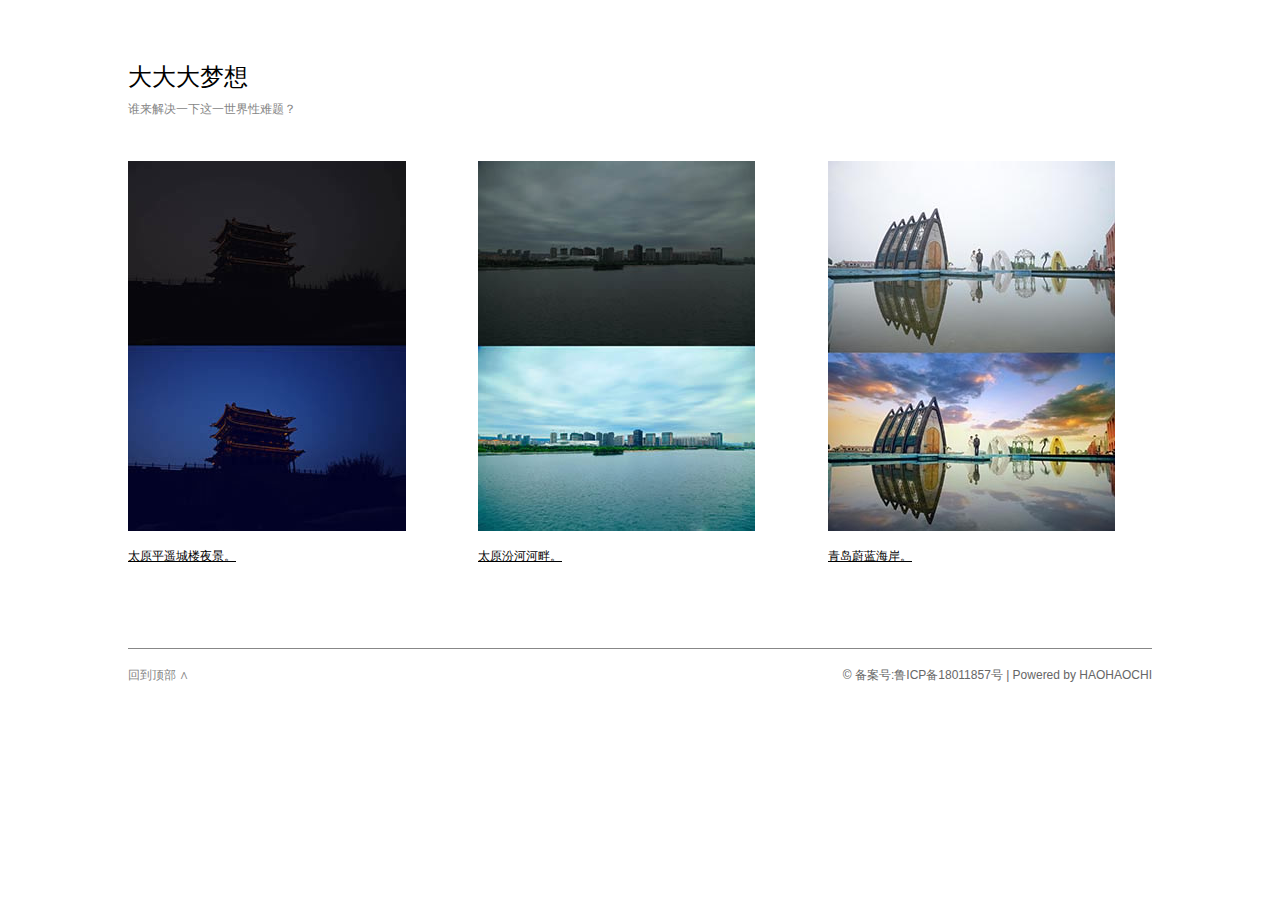
<file: index.html>
<!DOCTYPE html>
<html xmlns="http://www.w3.org/1999/xhtml">
<head>
<meta name="themename" content="89003"/>
<meta http-equiv="Content-Type" content="text/html; charset=utf-8" />
<title>大大大梦想</title>
<link type='text/css' rel='stylesheet' href='./style/pagelayer.css?0017'/>
<link type="text/css" rel="stylesheet" href="./style/style.876be6cf1f5a33b76c98b0e1bffdec58.css"/>
<meta name="Keywords" content="中午吃啥！中午吃啥？"/>
<meta name="Description" content="中午吃啥！中午吃啥？"/>
<style type="text/css">
.g-doc{width:1024px;}
.g-postlist{margin-right:-26px;}
.g-postlist .m-post{width:324px;margin-right:26px;}
.g-postlist .m-post .img .defaultcover{width:324px;height:324px;}
.js-innerpage .g-doc{width:1024px;}
#comment_frame{width:1024px;}
.notes .action{width:994px;}
</style>
</head>

<body class="">
<div id="g-doc" class="g-doc">
	<div class="f-clear g-head">
		<div class="g-hdleft">
		    <div class="m-nick"><a class="f-trans" hidefocus="true" href="/">大大大梦想</a></div>
		    <div class="m-about"><div class="aboutcnt">谁来解决一下这一世界性难题？</div></div>
		</div>
	</div>

	<div class="g-body">
		<div class="g-main">
			<div class="f-clear g-postlist">
                <div class="m-post m-post-photo">
                    <div class="content">
                        <div class="wrap">
                            <div class="img">
                                <a href="./index1.html">
                                    <img src="./files/1.jpg" />
                                </a>
                            </div>
                        </div>
                        <div class="text">
						<a href="./index1.html">
                            <p dir="ltr">太原平遥城楼夜景。</p>
                        </a>
                        </div>
                    </div>
                </div>
                <div class="m-post m-post-photo">
                    <div class="content">
                        <div class="wrap">
                            <div class="img">
                                <a href="./index2.html">
                                    <img src="./files/2.jpg" />
                                </a>
                            </div>
                        </div>
                        <div class="text">
						<a href="./index2.html">
                            <p dir="ltr">太原汾河河畔。</p>
                        </a>
                        </div>
                    </div>
                </div>
                <div class="m-post m-post-photo">
                    <div class="content">
                        <div class="wrap">
                            <div class="img">
                                <a href="./index3.html">
                                    <img src="./files/3.jpg" />
                                </a>
                            </div>
                        </div>
                        <div class="text">
						<a href="./index3.html">
                            <p dir="ltr">青岛蔚蓝海岸。</p>
                        </a>
                        </div>
                    </div>
                </div>
			</div>
	    </div>
    </div>
	<div class="f-clear g-foot">
		<a title="回到顶部" class="m-gotop" href="#" hidefocus="true">回到顶部&nbsp;∧</a>
		<div class="m-copyr"><span class="copyr">&copy; <a href="http://beian.miit.gov.cn">备案号:鲁ICP备18011857号</a><span class="sep"> | </span>Powered by HAOHAOCHI</span></div>
	</div>
</div>
<script type="text/javascript" src="./style/jquery-1.6.2.min.js" ></script>
<script type="text/javascript" src="./style/script.f10e0b6ae21990225760c7297a955c13.js" ></script>
<script src="./style/themecommon.js?0030" type="text/javascript"></script>
</body>
</html>
</file>
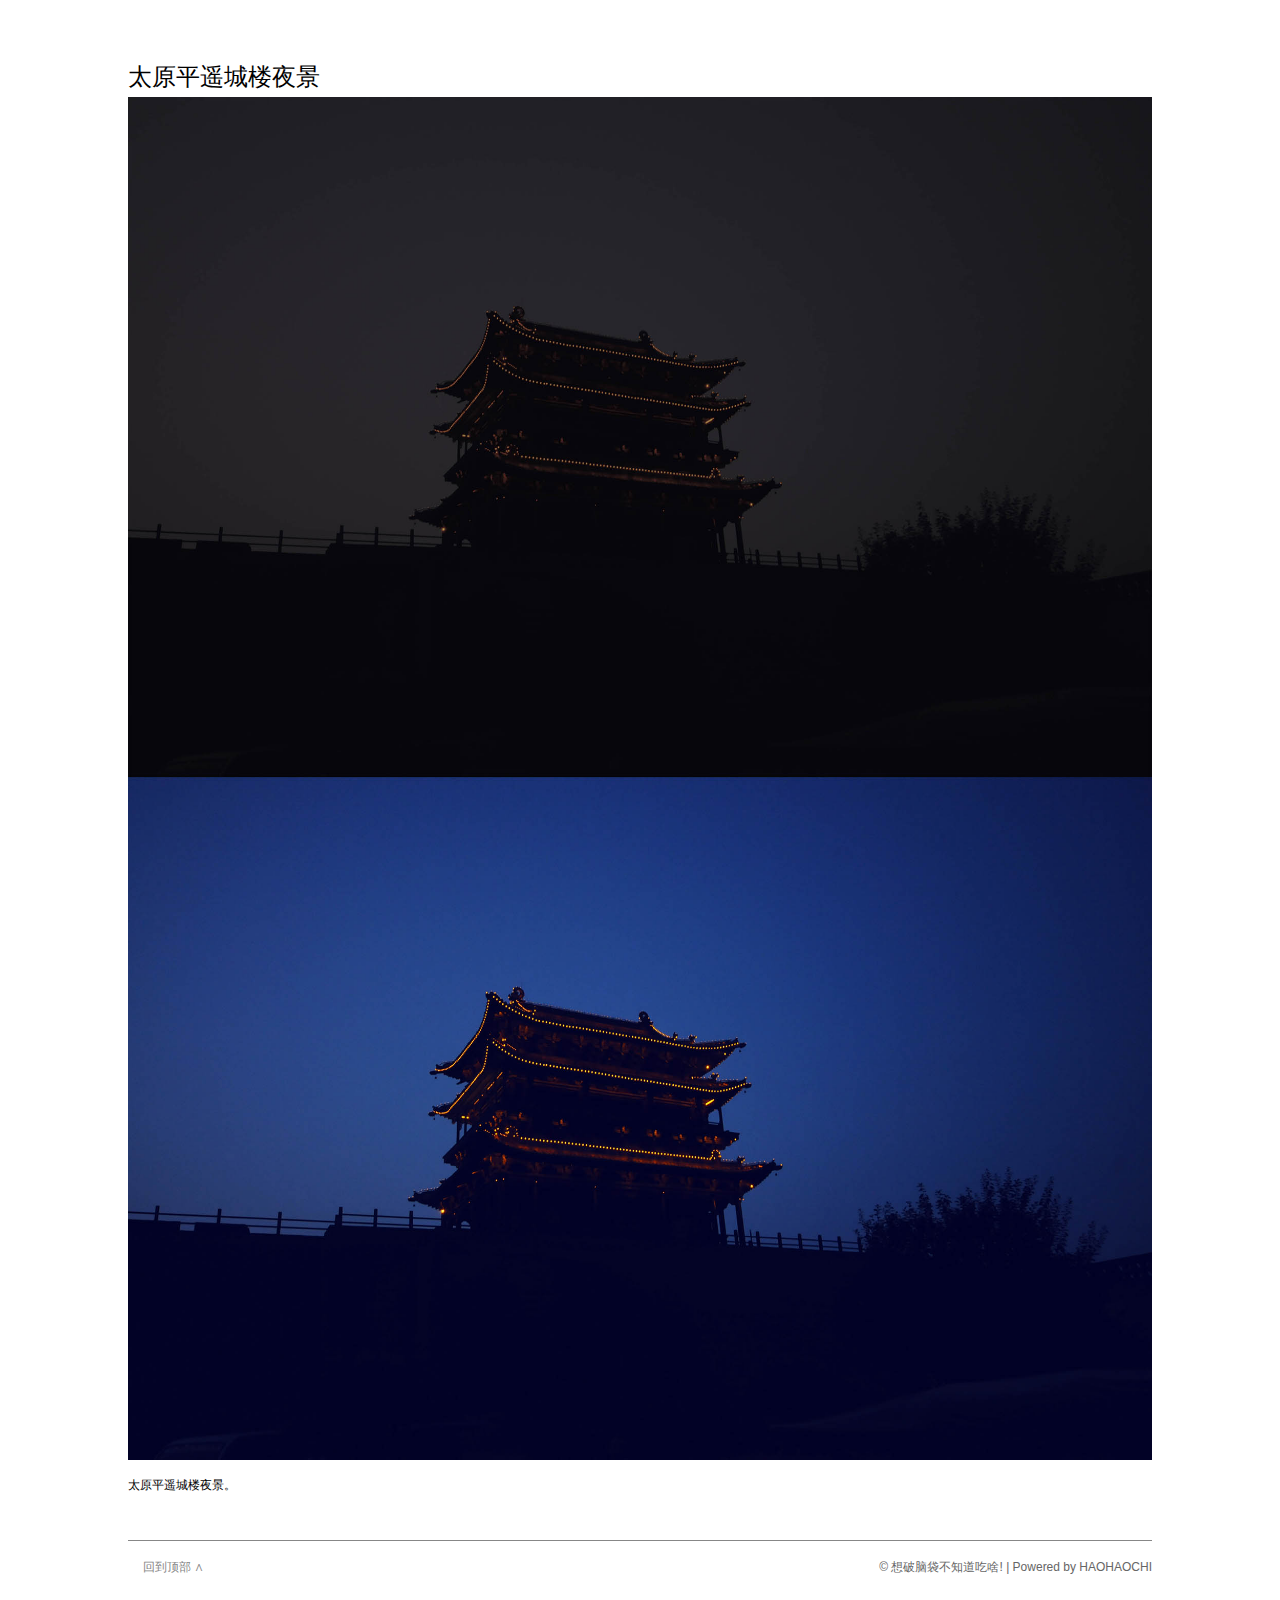
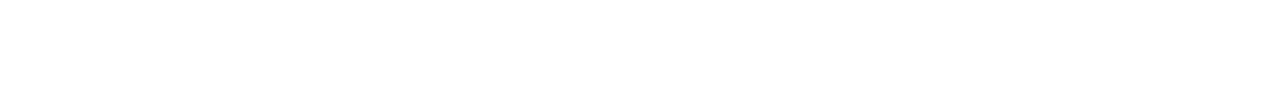
<file: index1.html>
<!DOCTYPE html>
<html xmlns="http://www.w3.org/1999/xhtml">
<head>
<meta name="themename" content="89003"/>
<meta http-equiv="Content-Type" content="text/html; charset=utf-8" />
<title>太原平遥城楼夜景</title>
<link type='text/css' rel='stylesheet' href='./style/pagelayer.css?0017'/>
<link type="text/css" rel="stylesheet" href="./style/style.876be6cf1f5a33b76c98b0e1bffdec58.css"/>
<meta name="Keywords" content="中午吃啥！中午吃啥？"/>
<meta name="Description" content="中午吃啥！中午吃啥？"/>
<style type="text/css">
.g-doc{width:1024px;}
.g-postlist{margin-right:-26px;}
.g-postlist .m-post{width:324px;margin-right:26px;}
.g-postlist .m-post .img .defaultcover{width:324px;height:324px;}
.js-innerpage .g-doc{width:1024px;}
#comment_frame{width:1024px;}
.notes .action{width:994px;}
</style>
<script type='text/javascript' src='./style/pagelayer.js?0011'></script>
</head>

<body class="js-innerpage">
<div id="g-doc" class="g-doc">
	<div class="f-clear g-head">
		<div class="g-hdleft">
		    <div class="m-nick"><a class="f-trans" hidefocus="true" href="/">太原平遥城楼夜景</a></div>
		</div>
	</div>
	
	<div class="g-body">
		<div class="g-main">
			<div class="g-innerbody">
                <div class="m-detail m-detail-photo">
                    <div class="content">
                        <div class="wrap">
                            <div class="img">
                                <img src="./files/11b.jpg"/>
                            </div>
                            <div class="imginfo"></div>
                        </div>
                        <div class="text">
                            <p dir="ltr"  >太原平遥城楼夜景。</p>
                        </div>
                    </div>
                </div>
			</div>	
	    </div>
    </div>
	
	<div class="f-clear g-foot">
		<a title="回到顶部" class="m-gotop" href="#" hidefocus="true">回到顶部&nbsp;∧</a>
		<div class="m-copyr"><span class="copyr">&copy; <a href="/">想破脑袋不知道吃啥!</a><span class="sep"> | </span>Powered by HAOHAOCHI</span></div>
	</div>
</div>

<script type="text/javascript" src="./style/jquery-1.6.2.min.js" ></script>
<script type="text/javascript" src="./style/script.f10e0b6ae21990225760c7297a955c13.js" ></script>
<link media='screen' type='text/css' rel='stylesheet' href='./style/pagephotoshow.min.css?0002'/>
<script type='text/javascript' src='./style/pagephotoshow.min.js?0016'></script>

<script src="./style/ntes.js" type="text/javascript"></script>
</body>
</html>
</file>
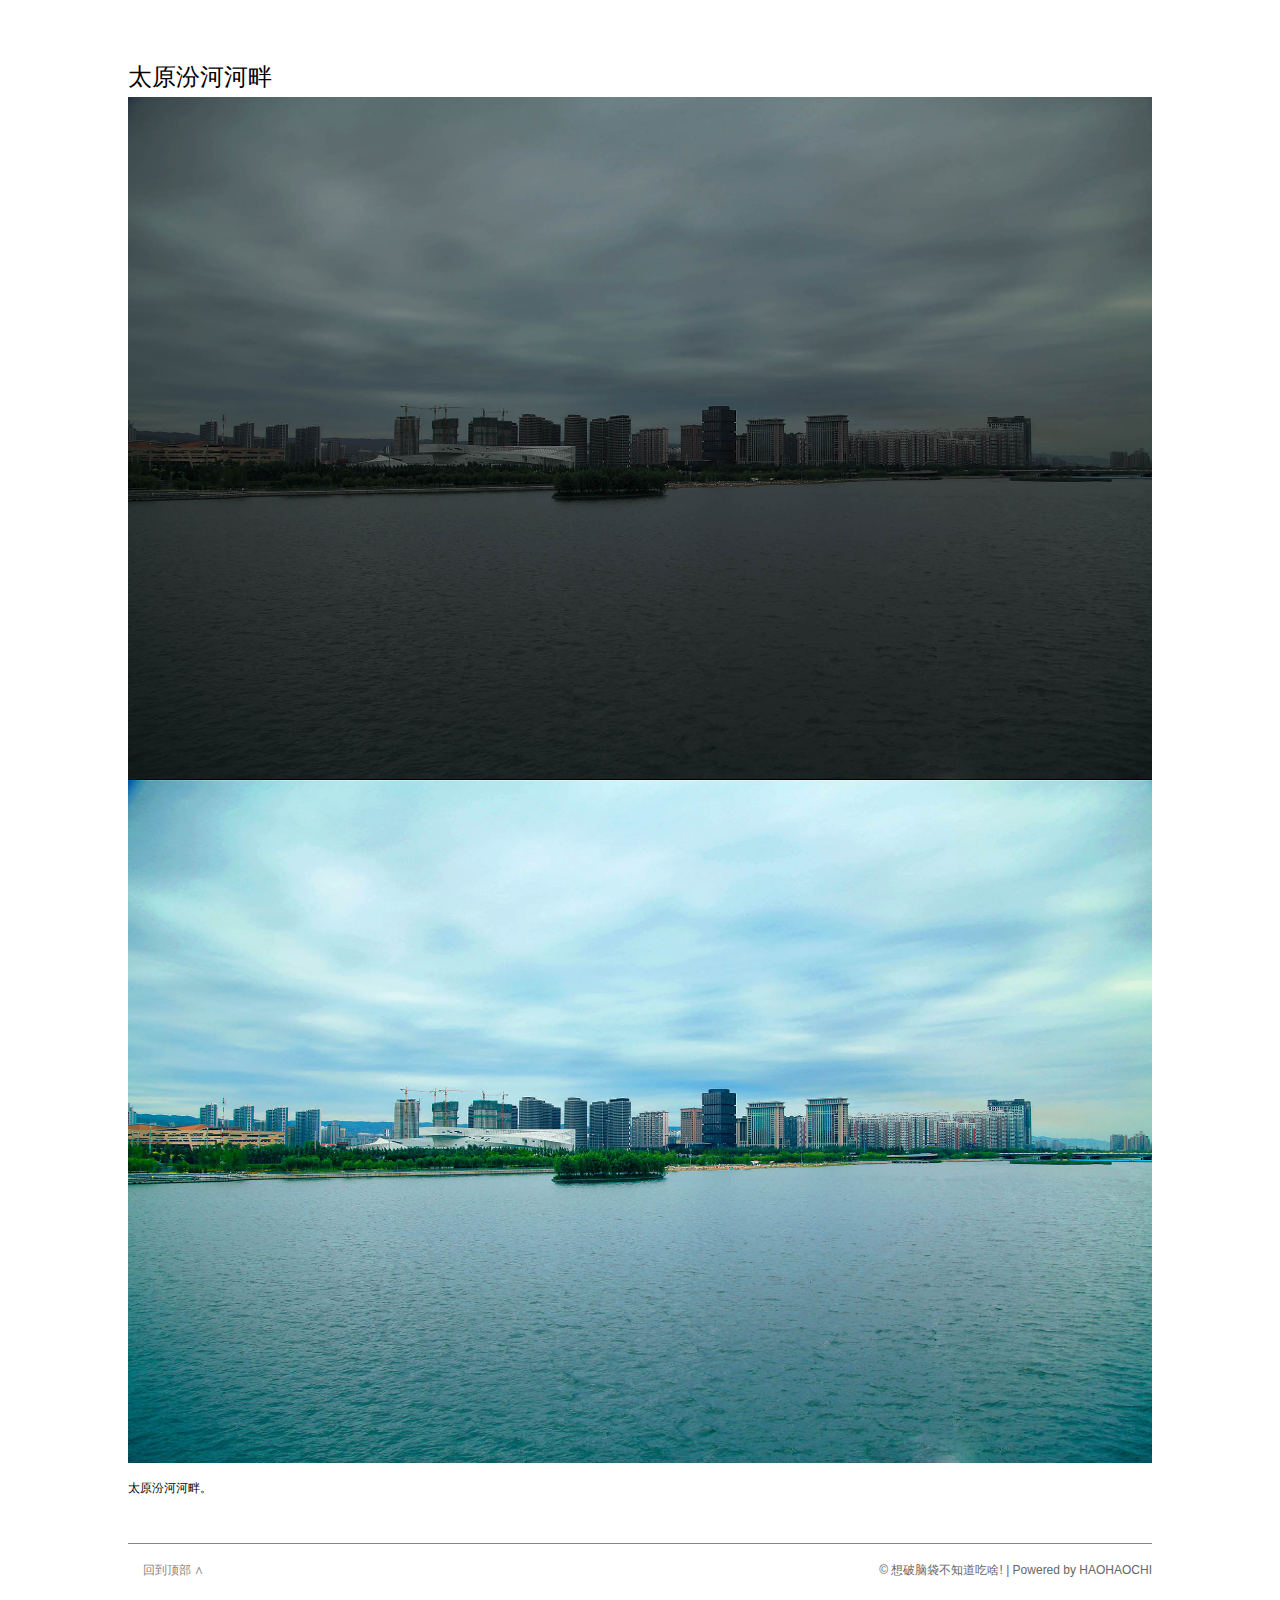
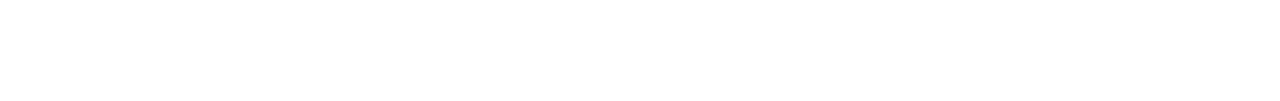
<file: index2.html>
<!DOCTYPE html>
<html xmlns="http://www.w3.org/1999/xhtml">
<head>
<meta name="themename" content="89003"/>
<meta http-equiv="Content-Type" content="text/html; charset=utf-8" />
<title>太原汾河河畔</title>
<link type='text/css' rel='stylesheet' href='./style/pagelayer.css?0017'/>
<link type="text/css" rel="stylesheet" href="./style/style.876be6cf1f5a33b76c98b0e1bffdec58.css"/>
<meta name="Keywords" content="中午吃啥！中午吃啥？"/>
<meta name="Description" content="中午吃啥！中午吃啥？"/>
<style type="text/css">
.g-doc{width:1024px;}
.g-postlist{margin-right:-26px;}
.g-postlist .m-post{width:324px;margin-right:26px;}
.g-postlist .m-post .img .defaultcover{width:324px;height:324px;}
.js-innerpage .g-doc{width:1024px;}
#comment_frame{width:1024px;}
.notes .action{width:994px;}
</style>
<script type='text/javascript' src='./style/pagelayer.js?0011'></script>
</head>

<body class="js-innerpage">
<div id="g-doc" class="g-doc">
	<div class="f-clear g-head">
		<div class="g-hdleft">
		    <div class="m-nick"><a class="f-trans" hidefocus="true" href="/">太原汾河河畔</a></div>
		</div>
	</div>
	
	<div class="g-body">
		<div class="g-main">
			<div class="g-innerbody">
                <div class="m-detail m-detail-photo">
                    <div class="content">
                        <div class="wrap">
                            <div class="img">
                                <img src="./files/22b.jpg"/>
                            </div>
                            <div class="imginfo"></div>
                        </div>
                        <div class="text">
                            <p dir="ltr"  >太原汾河河畔。</p>
                        </div>
                    </div>
                </div>
			</div>	
	    </div>
    </div>
	
	<div class="f-clear g-foot">
		<a title="回到顶部" class="m-gotop" href="#" hidefocus="true">回到顶部&nbsp;∧</a>
		<div class="m-copyr"><span class="copyr">&copy; <a href="/">想破脑袋不知道吃啥!</a><span class="sep"> | </span>Powered by HAOHAOCHI</span></div>
	</div>
</div>

<script type="text/javascript" src="./style/jquery-1.6.2.min.js" ></script>
<script type="text/javascript" src="./style/script.f10e0b6ae21990225760c7297a955c13.js" ></script>
<link media='screen' type='text/css' rel='stylesheet' href='./style/pagephotoshow.min.css?0002'/>
<script type='text/javascript' src='./style/pagephotoshow.min.js?0016'></script>

<script src="./style/ntes.js" type="text/javascript"></script>
</body>
</html>
</file>
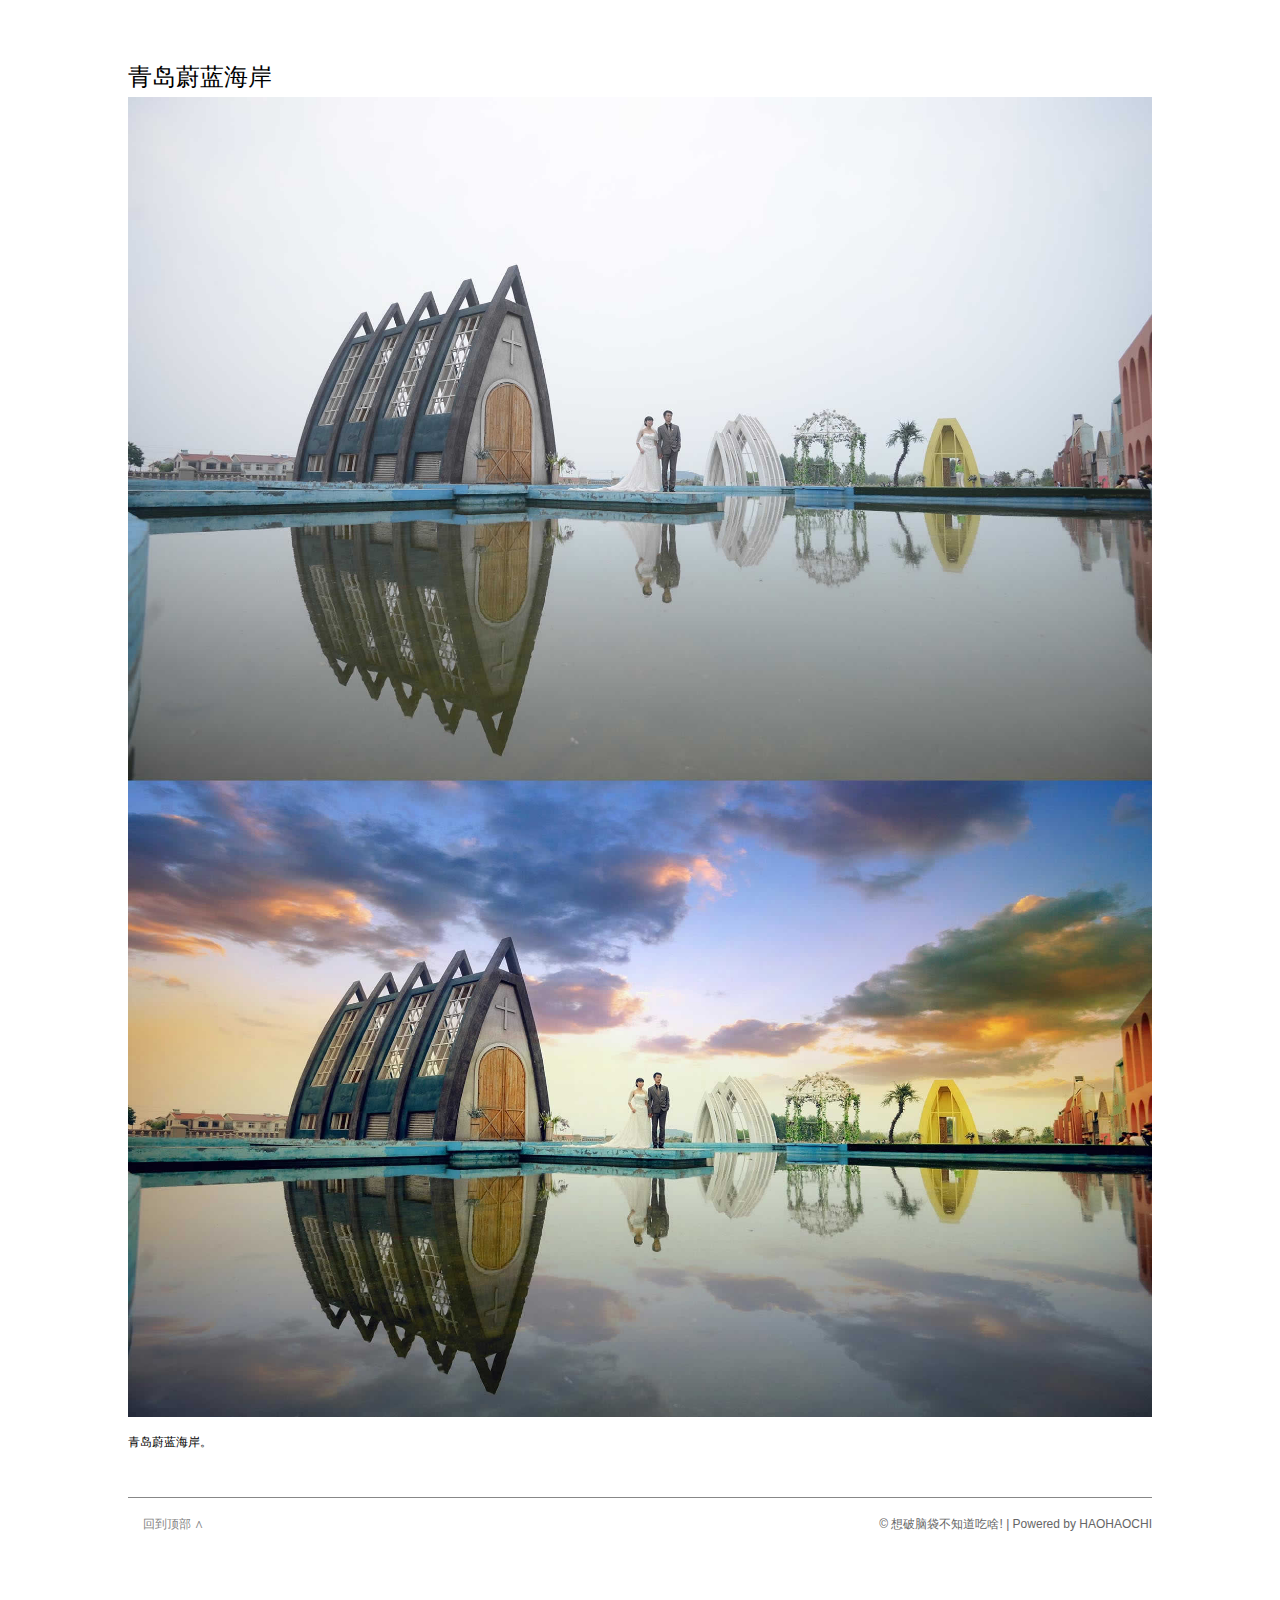
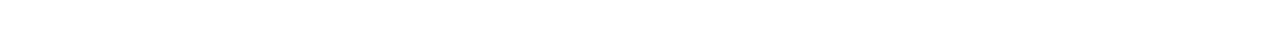
<file: index3.html>
<!DOCTYPE html>
<html xmlns="http://www.w3.org/1999/xhtml">
<head>
<meta name="themename" content="89003"/>
<meta http-equiv="Content-Type" content="text/html; charset=utf-8" />
<title>青岛蔚蓝海岸</title>
<link type='text/css' rel='stylesheet' href='./style/pagelayer.css?0017'/>
<link type="text/css" rel="stylesheet" href="./style/style.876be6cf1f5a33b76c98b0e1bffdec58.css"/>
<meta name="Keywords" content=""/>
<meta name="Description" content=""/>
<style type="text/css">
.g-doc{width:1024px;}
.g-postlist{margin-right:-26px;}
.g-postlist .m-post{width:324px;margin-right:26px;}
.g-postlist .m-post .img .defaultcover{width:324px;height:324px;}
.js-innerpage .g-doc{width:1024px;}
#comment_frame{width:1024px;}
.notes .action{width:994px;}
</style>
<script type='text/javascript' src='./style/pagelayer.js?0011'></script>
</head>

<body class="js-innerpage">
<div id="g-doc" class="g-doc">
	<div class="f-clear g-head">
		<div class="g-hdleft">
		    <div class="m-nick"><a class="f-trans" hidefocus="true" href="/">青岛蔚蓝海岸</a></div>
		</div>
	</div>
	
	<div class="g-body">
		<div class="g-main">
			<div class="g-innerbody">
                <div class="m-detail m-detail-photo">
                    <div class="content">
                        <div class="wrap">
                            <div class="img">
                                <img src="./files/33c.jpg"/>
                            </div>
                            <div class="imginfo"></div>
                        </div>
                        <div class="text">
                            <p dir="ltr"  >青岛蔚蓝海岸。</p>
                        </div>
                    </div>
                </div>
			</div>	
	    </div>
    </div>
	
	<div class="f-clear g-foot">
		<a title="回到顶部" class="m-gotop" href="#" hidefocus="true">回到顶部&nbsp;∧</a>
		<div class="m-copyr"><span class="copyr">&copy; <a href="/">想破脑袋不知道吃啥!</a><span class="sep"> | </span>Powered by HAOHAOCHI</span></div>
	</div>
</div>

<script type="text/javascript" src="./style/jquery-1.6.2.min.js" ></script>
<script type="text/javascript" src="./style/script.f10e0b6ae21990225760c7297a955c13.js" ></script>
<link media='screen' type='text/css' rel='stylesheet' href='./style/pagephotoshow.min.css?0002'/>
<script type='text/javascript' src='./style/pagephotoshow.min.js?0016'></script>

<script src="./style/ntes.js" type="text/javascript"></script>
</body>
</html>
</file>
<file: style/style.876be6cf1f5a33b76c98b0e1bffdec58.css>
@charset "utf-8";
*[hidefocus]{outline:none;}
*{padding:0;margin:0;}
fieldset,img,html,body,iframe{border:0;}
table{border-collapse:collapse;border-spacing:0;}
li{list-style:none;}
h1,h2,h3,h4,h5,h6{font-weight:bold;font-size:100%;}
em,strong{font-weight:bold;font-style:normal;}
body,textarea,select,input{font-family:"Hiragino Sans GB","Microsoft YaHei","\5FAE\8F6F\96C5\9ED1",tahoma,arial,simsun,"\5B8B\4F53";font-size:12px;color:#999;}
a{text-decoration:none;}
a:hover{text-decoration:none;}
blockquote{padding:0 0 0 10px;margin:10px 0;color:#000;border-width:0 0 0 1px;border-style:solid;}
/* 行间距 */
.text ul,.text ol,.text p,.text blockquote{margin:0 0 0px 0;}

.f-clear:after{clear:both;display:block;visibility:hidden;height:0;overflow:hidden;content:".";}
.f-clear{zoom:1;}
.f-thide{overflow:hidden;white-space:nowrap;text-overflow:ellipsis;-o-text-overflow:ellipsis;word-break:keep-all;}
.f-iblock{display:-moz-inline-box;display:inline-block;*display:inline;zoom:1;}
.f-trans{transition:all 0.3s linear;;-webkit-transition:all 0.3s linear;;-moz-transition:all 0.3s linear;;-o-transition:all 0.3s linear;;}

.f-icon{background-image:url(//imglf6.nosdn.127.net/img/WkQvdlZPMTN6ZEV2a1QzT0U1YzB6ZXpORzVacjk0NVpNa1RNQUpodUd1WDF5dWk1SGJGd3hRPT0..png?imageView);background-repeat:no-repeat;background-position:-9999px -9999px;_background-image:url(//imglf5.nosdn.127.net/img/WkQvdlZPMTN6ZEV2a1QzT0U1YzB6YWtEUUI3TTl5MWlqcDBGTWphZUdBN1ZnT2VhL0hsV1BBPT0..png?imageView);}

/* 新编辑器列表样式 处理  */
.m-post .text ul{padding-left:16px;*padding-left:19px;}
.m-post .text ol{padding-left:19px;*padding-left:25px;}
.m-post .text ul li{list-style:disc outside none;}
.m-post .text ol li{list-style:decimal outside none;}

.m-detail .text ul{padding-left:16px;*padding-left:19px;}
.m-detail .text ol{padding-left:19px;*padding-left:25px;}
.m-detail .text ul li{list-style:disc outside none;}
.m-detail .text ol li{list-style:decimal outside none;}

/* 以下代码只对有环绕需求的内容使用。副作用：导致ul和ol的每一个li只有一行 */
.m-post-leftimg .text ul,
.m-post-leftimg .text ol,
.m-detail-leftimg .text ul,
.m-detail-leftimg .text ol{padding-left:0;}
.m-post-leftimg .text ul li,
.m-detail-leftimg .text ul li{list-style:disc inside none;}
.m-post-leftimg .text ol li,
.m-detail-leftimg .text ol li{list-style:decimal inside none;}
.m-post-leftimg .text ul li p,
.m-post-leftimg .text ol li p,
.m-detail-leftimg .text ul li p,
.m-detail-leftimg .text ol li p{vertical-align:bottom;*vertical-align:baseline;display:-moz-inline-box;display:inline-block;*display:inline;zoom:1;margin:0;}
.m-post-leftimg .text ul li,
.m-post-leftimg .text ol li,
.m-detail-leftimg .text ul li,
.m-detail-leftimg .text ol li{overflow:hidden;height:27px;line-height:27px;padding-left:2px;}
.m-post-leftimg .text ul li p,
.m-post-leftimg .text ol li p,
.m-detail-leftimg .text ul li p,
.m-detail-leftimg .text ol li p{overflow:hidden;width:90%;white-space:nowrap;text-overflow:ellipsis;-o-text-overflow:ellipsis;word-break:keep-all;}

/* 文字中的图片样式 */
.m-post .text img,
.m-detail .text img{max-width:100%;_width:100%;}

/* 页面样式 */
body,html{word-wrap:break-word;_zoom:1;}
body{}
.g-doc{position:relative;zoom:1;margin:0 auto;}
.g-head{}
.g-hdleft{float:left;width:49%;}
.g-hdright{float:right;width:49%;text-align:right;}
.g-body{}
.g-foot{padding:15px 0 120px 0;margin-top:40px;border-top:1px solid #878787;text-align:center;}

.g-main{}

.g-postlist{position:relative;zoom:1;z-index:5;}
.g-listwrap{padding-bottom:1px;}
.g-innerbody{display:none;}

.js-innerpage .g-postlist,
.js-innerpage .m-pager{display:none;}
.js-innerpage .g-innerbody{display:block;}
.js-innerpage .m-gotop{float:left;margin-left:15px;}

.m-nick{height:34px;line-height:34px;padding-top:60px;margin-bottom:3px;}
.m-nick a{color:#000;font-size:24px;}

.m-about{line-height:24px;padding-bottom:40px;color:#868686;font-size:12px;}

.m-nav{line-height:20px;padding:50px 0 10px 0;color:#b1b1b1;}
.m-nav .sep{margin:0 2px;}
.m-nav a{color:#b1b1b1;white-space:nowrap;}
.m-nav a:hover{color:#333;}

.m-search{width:214px;height:25px;line-height:25px;padding-bottom:50px;}
.m-search .searchipt{width:184px;height:25px;line-height:25px;padding-left:30px;background-color:#ececec;text-align:left;background-position:7px 6px;}
.m-search input{width:174px;height:25px;line-height:25px;text-align:left;outline:none;border:0;background:none;}

/* 列表项结构 */
.m-post{float:left;padding-bottom:37px;}
.m-post .wrap{margin-bottom:10px;}
.m-post .img{position:relative;zoom:1;}
.m-post .img a{display:block;}
.m-post .img img{display:block;max-width:100%;_width:100%;}

.m-post .text{line-height:30px;color:#000;}
.m-post .text a{color:#000;text-decoration:underline;}

.m-post .img .defaultcover{display:block;background-color:#eee;cursor:pointer;}
.m-post .img .playbtn{position:absolute;left:50%;top:50%;width:1px;height:1px;}
.m-post .img .playbtn em{position:absolute;left:-25px;top:-25px;width:50px;height:50px;cursor:pointer;}

.m-post-video .playbtn em{background-position:-8px -104px;}

.m-post-music .playbtn em{background-position:-8px -240px;}

.m-post-article .title{line-height:26px;padding-bottom:5px;}
.m-post-article .title a{color:#000;font-size:16px;}
.m-post-article .title a:hover{text-decoration:underline;}
.m-post-article .more{margin-top:10px;}
.m-post-article .more a{color:#888;font-size:14px;}
.m-post-article .more a:hover{color:#333;}

/* 翻页 */
.m-pager{float:left;padding-left:4px;color:#868686;line-height:22px;}
.m-pager a{padding:2px;margin:0 3px;color:#868686;}
.m-pager a:hover,
.m-pager .js-curpage{color:#333;font-weight:bold;}

/* 内页样式 */
.m-detail{}
.m-detail .wrap{margin-bottom:10px;}
.m-detail .img{}
.m-detail .img img{display:block;max-width:100%;_width:100%;}
.m-detail .text{line-height:30px;color:#000;}
.m-detail .text a{color:#000;text-decoration:underline;}

.m-detail-photo{}
.m-detail-photo .imginfo{margin:10px 10px 0 10px;color:#000;}

.m-detail-video object,.m-detail-video embed{max-width:100%;}

.m-detail-article .title{line-height:26px;padding-bottom:5px;}
.m-detail-article .title a{color:#000;font-size:16px;}

.m-detail-music .content .img{float:left;width:330px;margin-right:20px;}
.m-detail-music .content .wrap .player{height:35px;line-height:35px;margin-bottom:12px;margin-right:-5px;}

.m-otherinfo{line-height:23px;margin:15px 0 70px 0;color:#ccc;}
.m-otherinfo a{color:#ccc;}
.m-otherinfo .sep{float:left;margin-right:12px;}
.m-otherinfo .time{float:left;margin-right:12px;}
.m-otherinfo .hotandcmt{float:left;}
.m-otherinfo .hotandcmt a{float:left;padding-left:20px;margin-right:12px;}
.m-otherinfo .hotandcmt .hot{background-position:-8px -365px;}
.m-otherinfo .hotandcmt .cmt{background-position:-8px -461px}
.m-otherinfo .ccwrap{float:left;/*margin-right:16px;*/margin-right:12px;}
.m-otherinfo .ccwrap .ccarea{float:left;height:23px;line-height:23px;overflow:hidden;}

.m-otherinfo .fromarea{float:left;}
.m-otherinfo .fromarea a{margin-left:4px}
.m-otherinfo .fromarea .reblog{margin-right:6px;}

.m-otherinfo .tagarea{width:100%;padding-bottom:5px;}
.m-otherinfo .tagarea a{margin-right:12px;white-space:nowrap;}

/* 内页翻页 */
.m-innerpager{height:20px;line-height:20px;padding-bottom:8px;;}
.m-innerpager a{color:#858585;}
.m-innerpager .prev{margin-right:35px;}
.m-innerpager .prev em{margin-right:15px;}
.m-innerpager .next em{margin-left:15px;}

.m-cmthot{padding-top:30px;padding-bottom:1px;border-top:1px solid #ddd}
.m-cmthot .cmt,
.m-cmthot .hot{margin-bottom:35px;color:#a5a5a5;}

/* 版权 */
.m-copyr{float:right;line-height:22px;text-align:right;color:#666;}
.m-copyr a{color:#666;}
.m-copyr a:hover{color:#333;}

/* 回到顶部 */
.m-gotop{line-height:22px;color:#868686;float: left;}
.m-gotop:hover{color:#333;}

/* CC图标 */
.cc_1,.cc_2,.cc_3,.cc_4,.cc_5,.cc_6{display:block;height:23px;background:url(//imglf3.nosdn.127.net/img/WkQvdlZPMTN6ZEV2a1QzT0U1YzB6YzB3NDBxc0pKOFMwbXZidEo1QXYyQld6TVdNYytKMTF3PT0..png?imageView) -999px -999px no-repeat;_background:url(//imglf6.nosdn.127.net/img/WkQvdlZPMTN6ZEV2a1QzT0U1YzB6U0EvYmxOOE4wWFE0L1V0a1doZG4wZ2k1NG0yNXVGRGZBPT0..png?imageView) -999px -999px no-repeat;text-indent:-9999px;overflow:hidden;}
.cc_1{width:48px;background-position:0 4px;}
.cc_2{width:48px;background-position:-55px -19px;}
.cc_3{width:32px;background-position:0 -43px;}
.cc_4{width:32px;background-position:-70px -66px;}
.cc_5{width:32px;background-position:0 -90px;}
.cc_6{width:14px;background-position:-87px -113px;}


.nctitle{padding-bottom:10px;font-size:14px;color:#999;}
.notes{margin:0;padding:0;line-height:20px;font-size:12px;zoom:1;}
.notes:after{clear:both;content:'.';display:block;height:0;visibility:hidden;overflow:hidden;}
.notes .note{list-style:none;margin:0;float:left;width:100%;padding:10px 0;border-bottom:1px solid #ccc;}
.notes .avatar{float:left;width:16px;height:16px;border:0;}
.notes .clear{clear:both;height:0;overflow:hidden;}
.notes .action{float:right;width:750px;}
.notes blockquote{padding: 0 0 0 15px;margin-left:30px;overflow:hidden;word-wrap:break-word;border-left:1px solid #666;}
.notes a{color:#A5A5A5;}
</file>
<file: style/pagelayer.css>
@charset "utf-8";
/* 重置&默认(reset&base)(tags) */
/*
.w-pagelayer *[hidefocus]{outline:none;}
.w-pagelayer,
.w-pagelayer div,
.w-pagelayer dl,
.w-pagelayer dt,
.w-pagelayer dd,
.w-pagelayer ul,
.w-pagelayer ol,
.w-pagelayer li,
.w-pagelayer h1,
.w-pagelayer h2,
.w-pagelayer h3,
.w-pagelayer h4,
.w-pagelayer h5,
.w-pagelayer h6,
.w-pagelayer pre,
.w-pagelayer form,
.w-pagelayer fieldset,
.w-pagelayer input,
.w-pagelayer button,
.w-pagelayer textarea,
.w-pagelayer p,
.w-pagelayer blockquote,
.w-pagelayer th,
.w-pagelayer td{padding:0;margin:0;}

.w-pagelayer fieldset,
.w-pagelayer img,
.w-pagelayer iframe{border:0;}
.w-pagelayer table{border-collapse:collapse;border-spacing:0;}
.w-pagelayer li{list-style:none;}
.w-pagelayer h1,
.w-pagelayer h2,
.w-pagelayer h3,
.w-pagelayer h4,
.w-pagelayer h5,
.w-pagelayer h6{font-weight:bold;font-size:100%;}
.w-pagelayer caption,
.w-pagelayer th{font-weight:normal;font-style:normal;text-align:left;}
.w-pagelayer em,
.w-pagelayer strong{font-weight:bold;font-style:normal;}
.w-pagelayer small{font-size:100%;}
.w-pagelayer ,
.w-pagelayer textarea,
.w-pagelayer select,
.w-pagelayer input,
.w-pagelayer button{font-size:12px;color:#444;}
.w-pagelayer textarea{overflow:auto;resize:none;}
.w-pagelayer a,
.w-pagelayer button{cursor:pointer;}
.w-pagelayer a{text-decoration:none;color:#444;outline:none;}
*/

/* 控件样式 */
.w-pagelayer{}
.w-pagelayer .pagelayer{position:fixed;_position:absolute;left:0;top:0;right:0;bottom:0;width:100%;height:100%;z-index:500;}
.w-pagelayer .pagelayer .lyloading{position:absolute;left:48%;top:50%;z-index:5;width:58px;height:10px;background:url("http://l.bst.126.net/rsc/img/load.gif") 0 0 no-repeat;}
.w-pagelayer .pagelayer .lycover{visibility:hidden;width:100%;height:100%;opacity:0.5;filter:alpha(opacity=50);background-color:#000;}
.w-pagelayer .pagelayer .lycover{*position:fixed;*left:0;*top:0;*right:0;*bottom:0;*z-index:3;}
.w-pagelayer .pagelayer .lyscroll{position:absolute;left:0;top:0;right:0;bottom:0;z-index:201;overflow-x:hidden;overflow-y:auto;}
.w-pagelayer .pagelayer .lybody{width:800px;padding:40px 0;margin:0 auto;}
.w-pagelayer .pagelayer .lybody .lycont{zoom:1;}
.w-pagelayer .pagelayer .lyclosed{display:none;position:fixed;_position:absolute;top:20px;right:35px;width:32px;height:30px;background:url(/rsc/img/loginopen/login-24.png) no-repeat 0 -1290px;_background:url(/rsc/img/loginopen/login.png) no-repeat 0 -1290px;}
.w-pagelayer .pagelayer .lyclosed:hover{background-position:-114px -1290px;}

/* 动画 */
.w-pagelayer .pagelayer .a-scale{display:block;*visibility:hidden;opacity:0;transition:opacity 0.3s;-webkit-transition:opacity 0.3s;-moz-transition:opacity 0.3s;-o-transition:opacity 0.3s;}
.w-pagelayer .pagelayer .a-scale-do{display:block;*visibility:visible;opacity:1;}


/* 配合内容高度不够时，将高度提高到屏幕的3/4  */
/*.w-pagelayer .pagelayer .lybody .lycont > :first-child{height:100%;}*/


/*  LOFTER-16520:LOFTER个人主页注册引导功能 (弹层逻辑)  */
.w-pagelayer-reglogin{}
.w-pagelayer-reglogin .pagelayer{}
.w-pagelayer-reglogin .pagelayer .lybody{width:1080px;padding:0;}

.w-pagelayer-reglogin .m-reglogin{text-align:center;}
.w-pagelayer-reglogin .m-reglogin .logo{width:380px;margin:0 auto 35px;*height:130px;*background:url(/rsc/img/loginopen/201406/btn.png?002) no-repeat;_background:none;_filter:progid:DXImageTransform.Microsoft.AlphaImageLoader(src='/rsc/img/loginopen/201406/btn.png',sizingMethod='crop');}
.w-pagelayer-reglogin .m-reglogin .logo span{display:block;}
.w-pagelayer-reglogin .m-reglogin .logo .f1{height:108px;text-indent:-9999px;background:url(/rsc/img/loginopen/201406/btn.png?002) no-repeat -2px 0;*background:none;}
.w-pagelayer-reglogin .m-reglogin .logo .f2{width:395px;color:#fff;font-size:16px;font-weight:normal;letter-spacing:15px;text-shadow:0 1px 1px rgba(0,0,0,0.2);*visibility:hidden;}
.w-pagelayer-reglogin .m-reglogin .logo .f3{display:inline;letter-spacing:9px;}

.w-pagelayer-reglogin .m-reglogin .iframewrap{width:1080px;}
.w-pagelayer-reglogin .m-reglogin iframe{}

.w-pagelayer-reglogin .pagelayer .lyclosed{width:50px;height:50px;border:none;background:url(/rsc/img/loginopen/closebtn24.png) no-repeat 0 0;_background:url(/rsc/img/loginopen/closebtn24.png) no-repeat 0 0;}
.w-pagelayer-reglogin .pagelayer .lyclosed{transition:none;-webkit-transition:none;-moz-transition:none;-o-transition:none;}
.w-pagelayer-reglogin .pagelayer .lyclosed:hover{background-position:-100px 0;}

/*  LOFTER-19159:个人主页弹层引导注册  */
/*#control_frame,*/
.f-trans{transition:all 0.3s linear;-webkit-transition:all 0.3s linear;-moz-transition:all 0.3s linear;-o-transition:all 0.3s linear;}
.w-pagelayer-reglogin2{}
.w-pagelayer-reglogin2 .pagelayer .lybody{/*width:800px;*/width:1080px;}
.w-pagelayer-reglogin2 .m-reglogin{position:relative;zoom:1;}
.w-pagelayer-reglogin2 .m-reglogin .close{position:absolute;/*right:14px;*/right:134px;top:16px;width:28px;height:28px;color:#000;border:none;text-indent:-9999px;text-decoration:none;cursor:pointer;background:#fff;}
.w-pagelayer-reglogin2 .m-reglogin .close:hover{border:none;text-decoration:none;}
.w-pagelayer-reglogin2 .m-reglogin .close span{display:block;width:100%;height:100%;background:url(/rsc/img/newloginiframe2/close.png?001) no-repeat 0 0;}
.w-pagelayer-reglogin2 .m-reglogin .close:hover span{opacity:0.8;filter:alpha(opacity=80)\9;}
.w-pagelayer-reglogin2 .m-reglogin .iframewrap{/*width:800px;*/width:1080px;}

.m-cprt a{border:none;}

/*  LOFTER-20257:个人主页文章页引导注册弹层修改  */
.m-regGuideLayer.f-trans{transition:all 0.3s linear;-webkit-transition:all 0.3s linear;-moz-transition:all 0.3s linear;-o-transition:all 0.3s linear;}
.m-regGuideLayer{_display:none;position:fixed;left:0;right:0;bottom:0;z-index:10;width:100%;height:80px;}
.m-regGuideLayer{margin-bottom:-80px;}
.js-show-regGuideLayer{margin-bottom:0;}
.m-regGuideLayer .regwrap{position:relative;z-index:10;width:350px;height:46px;padding:17px 0;margin:0 auto;}
.m-regGuideLayer .regwrap .tip{float:left;height:46px;line-height:46px;color:#333;font-size:26px;}
.m-regGuideLayer .regwrap .goreg{float:right;width:120px;height:42px;line-height:42px;margin-top:2px;color:#fff;font-size:20px;text-align:center;text-decoration:none;background:#7ba933;}
.m-regGuideLayer .regwrap .goreg{-moz-border-radius:2px;-webkit-border-radius:2px;border-radius:2px;}
.m-regGuideLayer .bg{position:absolute;left:0;right:0;top:0;bottom:0;z-index:5;width:100%;height:100%;background:#fff;opacity:0.9;filter:alpha(opacity=90)\9;}
.m-regGuideLayer .shadow{position:absolute;left:0;right:0;top:-32px;width:100%;height:32px;_display:none;}
.m-regGuideLayer .shadow{background:url(/rsc/img/loginopen/201406/shadow.png?v=001) no-repeat center top;}

/*  LOF-605:PC端门板功能 (前端修改)  */
.m-usersplash{display:table;overflow-y:auto;position:fixed;_position:absolute;left:0;top:0;right:0;bottom:0;width:100%;height:100%;z-index:2000;background:#fff;text-align:center;}
.m-usersplash .usersplash{display:table-cell;vertical-align:middle;max-width:100%;_width:100%;}
.m-usersplash .usersplash img{display:inline;max-width:100%;_width:100%;vertical-align:middle;}
.m-usersplash .usersplash{*display:block;*position:absolute;*left:50%;*top:50%;}
.m-usersplash .usersplash img{*position:relative;*left:-50%;*top:-50%;}

.m-usersplash-scroll,
.m-usersplash-scroll .usersplash{display:block;}

/*  LOF-711:PC门板优化，支持三张图片  */
.m-usersplashswrap .f-trans{transition:opacity 0.5s;-webkit-transition:opacity 0.5s;-moz-transition:opacity 0.5s;-o-transition:opacity 0.5s;}
.m-usersplashswrap .m-usersplash,
.m-usersplashswrap .m-usersplash img{opacity:0;opacity:0 !important;visibility:hidden;visibility:hidden !important;}
.m-usersplashswrap .m-usersplash-show,
.m-usersplashswrap .m-usersplash img.js-imgshow{visibility:visible;visibility:visible !important;}
.m-usersplashswrap .m-usersplash-show-animate,
.m-usersplashswrap .m-usersplash img.js-imgshow-animate{opacity:1;opacity:1 !important;}
.m-usersplash-0{z-index:2002;}
.m-usersplash-1{z-index:2001;}
.m-usersplash-2{z-index:2000;}

/*  LOF-3135:LOFTER个人主页部分模板无法正常显示视频文章  */
video{max-width:100%;/*height:auto;*/}
</file>
<file: style/pagephotoshow.min.css>
@charset "utf-8";.widgetcommon *[hidefocus]{outline:0}.widgetcommon,.widgetcommon div,.widgetcommon dl,.widgetcommon dt,.widgetcommon dd,.widgetcommon ul,.widgetcommon ol,.widgetcommon li,.widgetcommon h1,.widgetcommon h2,.widgetcommon h3,.widgetcommon h4,.widgetcommon h5,.widgetcommon h6,.widgetcommon pre,.widgetcommon form,.widgetcommon fieldset,.widgetcommon input,.widgetcommon button,.widgetcommon textarea,.widgetcommon p,.widgetcommon blockquote,.widgetcommon th,.widgetcommon td{padding:0;margin:0}.widgetcommon fieldset,.widgetcommon img,.widgetcommon iframe{border:0}.widgetcommon table{border-collapse:collapse;border-spacing:0}.widgetcommon li{list-style:none}.widgetcommon h1,.widgetcommon h2,.widgetcommon h3,.widgetcommon h4,.widgetcommon h5,.widgetcommon h6{font-weight:bold;font-size:100%}.widgetcommon caption,.widgetcommon th{font-weight:normal;font-style:normal;text-align:left}.widgetcommon em,.widgetcommon strong{font-weight:bold;font-style:normal}.widgetcommon small{font-size:100%}.widgetcommon,.widgetcommon textarea,.widgetcommon select,.widgetcommon input,.widgetcommon button{font-size:12px;color:#444}.widgetcommon textarea{overflow:auto;resize:none}.widgetcommon a,.widgetcommon button{cursor:pointer}.widgetcommon a{text-decoration:none;color:#444;outline:0}.widgetcommon .w-cc1{background:url(/rsc/img/cc.png?001) -999px -999px no-repeat;_background:url(/rsc/img/cc-8.png?001) -999px -999px no-repeat}.widgetcommon .w-load2 .load{background:url(/rsc/img/load.gif) no-repeat right center}.widgetcommon .w-pctrl{background:url(/rsc/img/icon2-8.png?032) no-repeat 999px 999px}.widgetcommon .w-ii{background:url(/rsc/img/icon24.png) no-repeat 999px 999px;_background:url(/rsc/img/icon.png) no-repeat 999px 999px}.widgetcommon,.widgetcommon textarea,.widgetcommon select,.widgetcommon input,.widgetcommon button{font-family:"Hiragino Sans GB","Microsoft YaHei","微软雅黑",tahoma,arial,simsun,"宋体"}table a:hover,table a:link,table a:visited,table a:active{transition:none;-webkit-transition:none;-moz-transition:none;-o-transition:none;text-shadow:none}.photoshow .m-mask{position:fixed;_position:absolute;z-index:900;top:0;left:0;right:0;bottom:0;width:100%;_height:100%;background:#000;opacity:.9;filter:alpha(opacity=90)}.photoshow .m-mask-2{opacity:.3;filter:alpha(opacity=30)}.photoshow .m-bphoto{position:absolute;z-index:910;top:0;left:0;width:100%;height:100%;color:#fff}.photoshow .m-bphoto td{vertical-align:middle;text-align:center}.a-show-mask,.a-show-photo{-webkit-transition:.3s;-moz-transition:.3s;-o-transition:.3s;-ms-transition:.3s}.photoshow .m-bphoto .photos,.photoshow .m-bphoto .photowrap{-webkit-transition:.6s;-moz-transition:.6s;-o-transition:.6s;-ms-transition:.6s}.photoshow .m-bphoto .bphoto{position:relative;display:inline-block;*display:inline;*zoom:1;margin:0 auto;vertical-align:middle;background:#000}.photoshow .m-bphoto .bphoto img{box-shadow:0 2px 5px 1px #000;-moz-box-shadow:0 2px 5px 1px #000;*border:10px solid #121212}.photoshow .m-bphoto .photowrap{float:left;height:100%}.photoshow .m-bphoto .bphoto img{vertical-align:top}.photoshow .m-bphoto .w-load2{position:absolute;top:50%;left:50%;margin:-12px 0 0 -67px}.photoshow .m-bphoto .close{position:absolute;z-index:911;top:-24px;right:-24px;width:32px;height:32px;overflow:hidden;text-indent:-2000px;background-position:0 -1045px}.photoshow .m-bphoto .close:hover{background-position:-44px -1045px}.photoshow .m-bphoto .rphlink{position:absolute;right:0;bottom:-35px;white-space:nowrap;line-height:17px;font-size:14px;color:#555}.photoshow .m-bphoto .rphlink:hover{color:#999}.photoshow .m-bphoto .w-cc1{position:absolute;left:0;bottom:-40px;width:65px}.photoshow .m-bphoto .rinfo{position:absolute;background:#000;padding:8px;opacity:.8;filter:alpha(opacity=80);border-radius:3px}.photoshow .m-bphoto .rinfo a{margin:0 0 0 5px;color:#fff}.photoshow .w-pctrl{position:absolute;z-index:912;top:50%;width:60px;height:60px;margin-top:-30px;overflow:hidden;text-indent:-2000px}.photoshow .w-pctrl-pre{left:0;background-position:0 -1080px}.photoshow .w-pctrl-pre:hover{background-position:0 -1144px}.photoshow .w-pctrl-nxt{right:0;background-position:0 -1208px}.photoshow .w-pctrl-nxt:hover{background-position:0 -1272px}.photoshow .w-load2{width:134px;margin:20px auto;text-align:center}.photoshow .w-load2 .load{display:inline-block;*display:inline;*zoom:1;padding-right:68px;font-size:22px;line-height:25px}.photoshow .w-cc1{display:block;height:24px;text-indent:-999px;overflow:hidden}.photoshow .w-cc1-1{background-position:-10px -32px}.photoshow .w-cc1-2{background-position:-10px -59px}.photoshow .w-cc1-3{background-position:-10px -87px}.photoshow .w-cc1-4{background-position:-10px -115px}.photoshow .w-cc1-5{background-position:-10px -143px}.photoshow .w-cc1-6{background-position:-10px -171px}.photoshow .m-bphoto .exif{position:absolute;left:10px;bottom:10px;_bottom:9px;width:16px;height:16px;font-size:12px;cursor:default}.photoshow .m-bphoto .exif .exifbg{display:none;position:absolute;left:-10px;bottom:-10px;z-index:3;width:16px;height:16px;overflow:hidden;background:#000}.photoshow .m-bphoto .exif table{display:none;position:absolute;left:-10px;bottom:20px;z-index:5;table-layout:fixed;width:16px;height:16px;overflow:hidden}.photoshow .m-bphoto .exif th,.photoshow .m-bphoto .exif td{height:17px;padding:8px 0 0;line-height:17px}.photoshow .m-bphoto .exif th{width:100px;padding-right:20px;padding-bottom:1px;text-align:right;color:#aaa}.photoshow .m-bphoto .exif td,.photoshow .m-bphoto .exif .exifitm{width:200px;color:#fff;text-align:left}.photoshow .m-bphoto .exif .exifitm{overflow:hidden;white-space:nowrap;text-overflow:ellipsis}.photoshow .m-bphoto .exif .w-ii{position:absolute;top:0;left:0;z-index:4}.photoshow .m-bphoto .exif .w-ii-hover{display:none}.photoshow .m-bphoto .exif-open .w-ii{display:none}.photoshow .m-bphoto .exif-open .exifbg{display:block;width:380px;height:258px;opacity:.7;filter:alpha(opacity=70)}.photoshow .m-bphoto .exif-open table,.photoshow .m-bphoto .exif-open .w-ii-hover{display:block}.photoshow .m-bphoto .exif-open table{width:320px;height:208px}.photoshow .m-bphoto .exif-open td{border-bottom:1px solid #222}.photoshow .m-bphoto .exif .exifbg,.photoshow .m-bphoto .exif table{display:block;visibility:hidden\0;*visibility:hidden;opacity:0;transition:.2s;-webkit-transition:.2s;-moz-transition:.2s;-o-transition:.2s}.photoshow .m-bphoto .exif-open .exifbg,.photoshow .m-bphoto .exif-open table{display:block;visibility:visible\0;*visibility:visible;opacity:1}.photoshow .m-bphoto .exif-open .exifbg{opacity:.7}.photoshow .w-ii{display:block;width:16px;height:16px;overflow:hidden;cursor:pointer;background-position:0 -993px;_background-position:0 -1061px;_filter:alpha(opacity=80)}.photoshow .w-ii:hover,.photoshow .w-ii-hover{background-position:0 -1026px;_background-position:0 -1098px}
</file>
